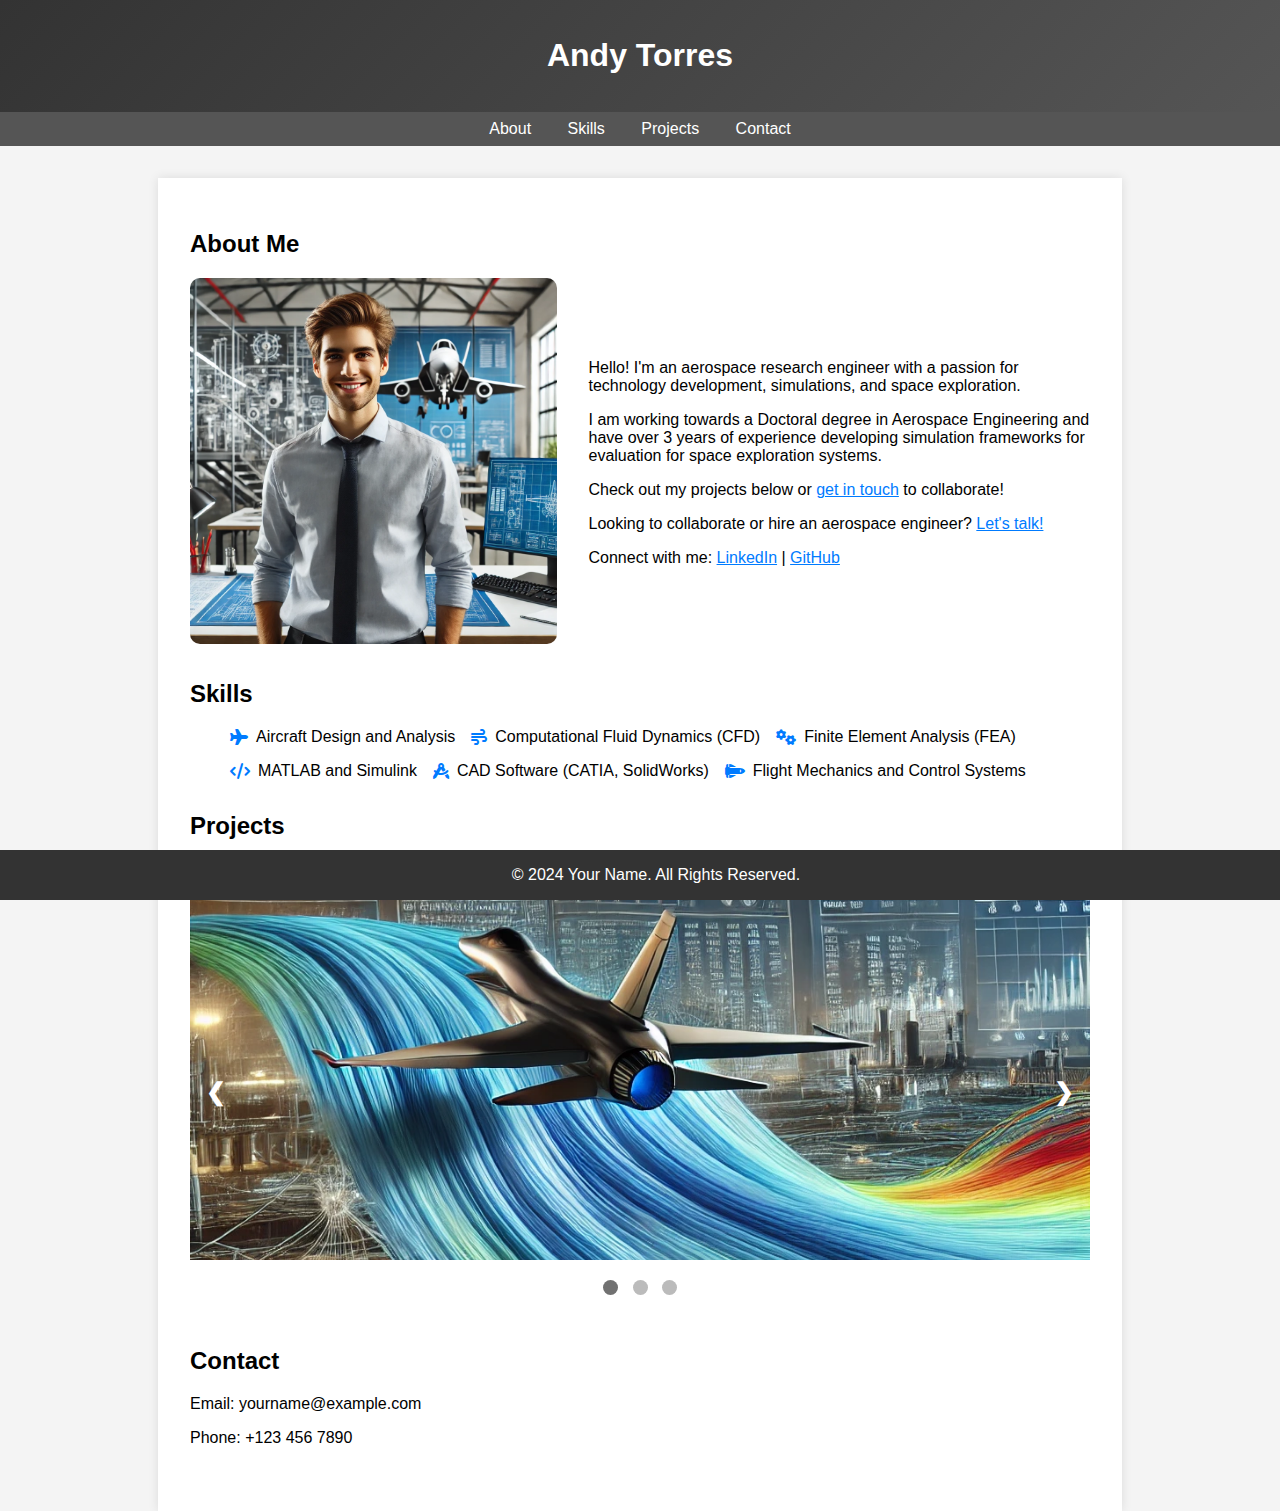
<file: index.html>
<!DOCTYPE html>
<html lang="en">
<head>
    <meta charset="UTF-8">
    <meta name="viewport" content="width=device-width, initial-scale=1.0">
    <title>Andy Torres</title>
    <link rel="stylesheet" href="https://cdnjs.cloudflare.com/ajax/libs/font-awesome/6.4.0/css/all.min.css">
    <link rel="stylesheet" href="styles.css">
</head>
<body>
    <header>
        <h1>Andy Torres</h1>
    </header>
    <nav>
        <a href="#about">About</a>
        <a href="#skills">Skills</a>
        <a href="#projects">Projects</a>
        <a href="#contact">Contact</a>
    </nav>
    <div class="container">
        <section id="about" class="section">
            <h2>About Me</h2>
            <div class="about-section">
                <div class="about-image">
                    <img src="portfolio_image.png" alt="My Portfolio Image" loading="lazy">
                </div>
                <div class="about-content">
                    <p>Hello! I'm an aerospace research engineer with a passion for technology development, simulations, and space exploration.</p>
                    <p>I am working towards a Doctoral degree in Aerospace Engineering and have over 3 years of experience developing simulation frameworks for evaluation for space exploration systems.</p>
                    <p>Check out my projects below or <a href="#contact">get in touch</a> to collaborate!</p>
                    <p>Looking to collaborate or hire an aerospace engineer? <a href="#contact">Let's talk!</a></p>
                    <p>Connect with me: 
                        <a href="https://www.linkedin.com/in/yourprofile" target="_blank">LinkedIn</a> | 
                        <a href="https://github.com/yourprofile" target="_blank">GitHub</a>
                    </p>
                </div>
            </div>
        </section>
        
        <section id="skills" class="section">
            <h2>Skills</h2>
            <ul class="skills-list">
                <li><i class="fas fa-plane"></i> Aircraft Design and Analysis</li>
                <li><i class="fas fa-wind"></i> Computational Fluid Dynamics (CFD)</li>
                <li><i class="fas fa-cogs"></i> Finite Element Analysis (FEA)</li>
                <li><i class="fas fa-code"></i> MATLAB and Simulink</li>
                <li><i class="fas fa-drafting-compass"></i> CAD Software (CATIA, SolidWorks)</li>
                <li><i class="fas fa-space-shuttle"></i> Flight Mechanics and Control Systems</li>
            </ul>
        </section>
        
        <section id="projects" class="section">
            <h2>Projects</h2>
            <div class="slideshow-container">
                <div class="slide">
                    <a href="cfd.html">
                        <img src="cfd_simulation.png" alt="CFD Simulation">
                    </a>
                </div>
                <div class="slide">
                    <img src="satellite_design.png" alt="Satelite Design">
                </div>
                <div class="slide">
                    <img src="wing_optimization.png" alt="Wing Optimization">
                </div>
                <a class="prev" onclick="changeSlide(-1)">&#10094;</a>
                <a class="next" onclick="changeSlide(1)">&#10095;</a>
            </div>
            <div class="dots">
                <span class="dot" onclick="currentSlide(1)"></span>
                <span class="dot" onclick="currentSlide(2)"></span>
                <span class="dot" onclick="currentSlide(3)"></span>
            </div>
        </section>
        
        <section id="contact" class="section">
            <h2>Contact</h2>
            <p>Email: yourname@example.com</p>
            <p>Phone: +123 456 7890</p>
        </section>
    </div>
    <footer>
        &copy; 2024 Your Name. All Rights Reserved.
    </footer>
    <script>
        let slideIndex = 1;
        showSlides(slideIndex);

        function changeSlide(n) {
            showSlides(slideIndex += n);
        }

        function currentSlide(n) {
            showSlides(slideIndex = n);
        }

        function showSlides(n) {
            let slides = document.getElementsByClassName("slide");
            let dots = document.getElementsByClassName("dot");
            if (n > slides.length) { slideIndex = 1; }
            if (n < 1) { slideIndex = slides.length; }
            for (let i = 0; i < slides.length; i++) {
                slides[i].style.display = "none";
            }
            for (let i = 0; i < dots.length; i++) {
                dots[i].className = dots[i].className.replace(" active", "");
            }
            slides[slideIndex - 1].style.display = "block";
            dots[slideIndex - 1].className += " active";
        }
    </script>
</body>
</html>
</file>
<file: styles.css>
body {
    font-family: Arial, sans-serif;
    margin: 0;
    padding: 0;
    background-color: #f4f4f4;
    scroll-behavior: smooth;
}

header {
    background: linear-gradient(135deg, #333, #555);
    color: #fff;
    padding: 1rem;
    text-align: center;
}

nav {
    text-align: center;
    background-color: #555;
    padding: 0.5rem;
    position: sticky;
    top: 0;
    z-index: 1000;
}

nav a {
    color: #fff;
    margin: 0 1rem;
    text-decoration: none;
}

nav a:hover {
    text-decoration: underline;
}

.container {
    padding: 2rem;
    max-width: 900px;
    margin: auto;
    background-color: #fff;
    box-shadow: 0 0 10px rgba(0, 0, 0, 0.1);
    margin-top: 2rem;
}

footer {
    text-align: center;
    padding: 1rem;
    background-color: #333;
    color: #fff;
    position: fixed;
    bottom: 0;
    width: 100%;
}

.section {
    margin-bottom: 2rem;
}

.skills-list {
    display: flex;
    flex-wrap: wrap;
    gap: 1rem;
}

.skills-list li {
    list-style: none;
    display: flex;
    align-items: center;
    gap: 0.5rem;
}

.skills-list i {
    color: #007BFF;
}

.slideshow-container {
    position: relative;
    max-width: 100%;
    margin: auto;
}

.slide {
    display: none;
    text-align: center;
}

.slide img {
    width: 100%;
    max-height: 400px;
    object-fit: cover;
}

.prev, .next {
    cursor: pointer;
    position: absolute;
    top: 50%;
    width: auto;
    padding: 1rem;
    color: white;
    font-weight: bold;
    font-size: 1.5rem;
    transition: 0.3s;
    border-radius: 0 3px 3px 0;
    user-select: none;
}

.next {
    right: 0;
    border-radius: 3px 0 0 3px;
}

.prev:hover, .next:hover {
    background-color: rgba(0, 0, 0, 0.8);
}

.dots {
    text-align: center;
    padding: 1rem;
}

.dot {
    cursor: pointer;
    height: 15px;
    width: 15px;
    margin: 0 5px;
    background-color: #bbb;
    border-radius: 50%;
    display: inline-block;
    transition: background-color 0.6s ease;
}

.active, .dot:hover {
    background-color: #717171;
}

.about-section {
    display: flex;
    flex-wrap: wrap;
    gap: 2rem;
    align-items: center;
}

.about-image {
    flex: 1 1 40%;
}

.about-image img {
    width: 100%;
    height: auto;
    border-radius: 10px;
}

.about-content {
    flex: 1 1 55%;
}

.about-content a {
    color: #007BFF;
}
</file>
